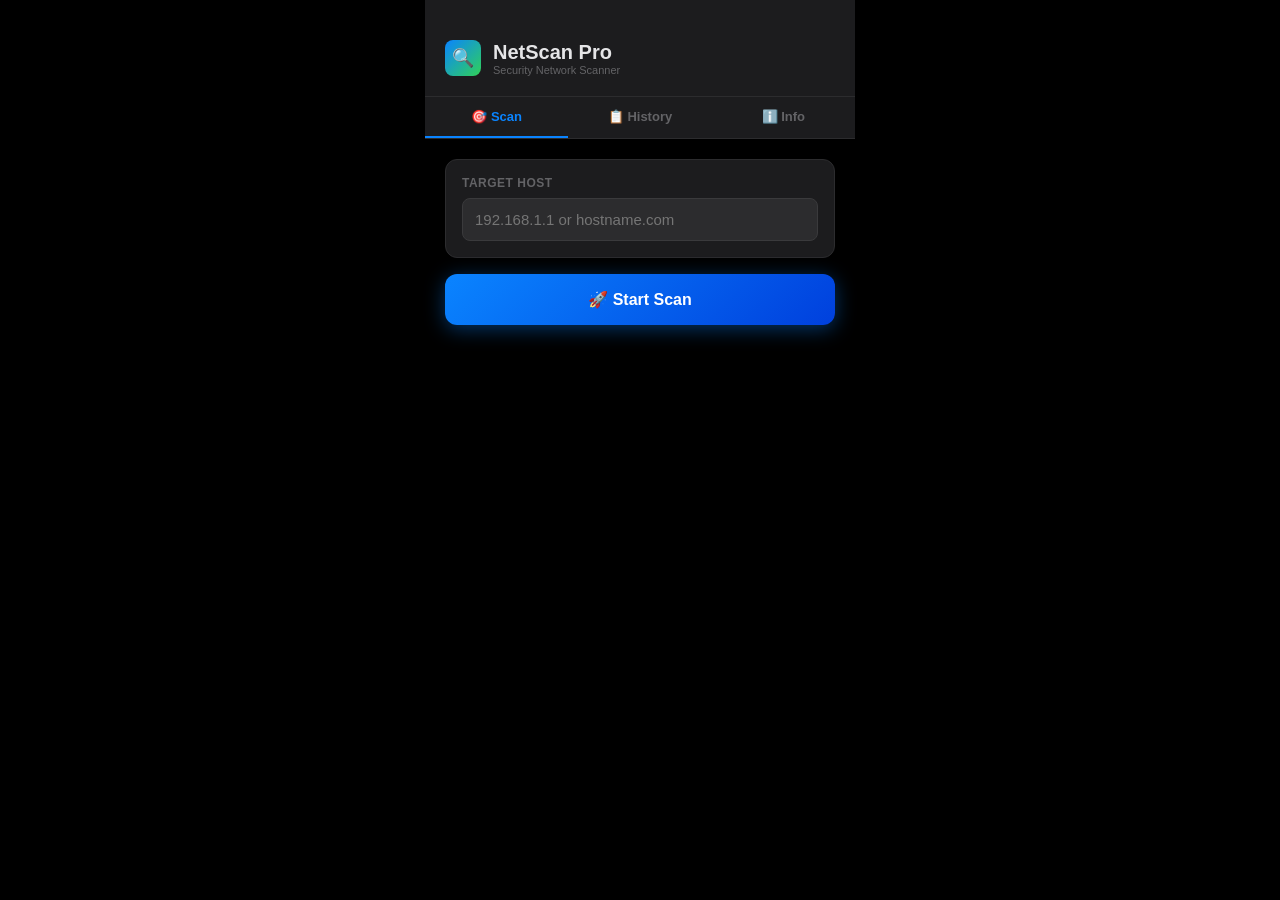
<file: index.html>
<!DOCTYPE html>
<html lang="en">
<head>
<meta charset="UTF-8">
<meta name="viewport" content="width=device-width, initial-scale=1.0, maximum-scale=1.0">
<title>NetScan Pro</title>
<style>
* { margin: 0; padding: 0; box-sizing: border-box; }
body {
  background: #000;
  color: #e5e5e7;
  font-family: -apple-system, sans-serif;
  max-width: 430px;
  margin: 0 auto;
}
.header {
  background: #1c1c1e;
  padding: 40px 20px 20px;
  border-bottom: 1px solid #2c2c2e;
}
.header-inner { display: flex; align-items: center; gap: 12px; }
.icon {
  width: 36px; height: 36px; border-radius: 8px;
  background: linear-gradient(135deg, #0a84ff, #30d158);
  display: flex; align-items: center; justify-content: center;
  font-size: 18px;
}
.title { font-size: 20px; font-weight: 700; }
.subtitle { font-size: 11px; color: #636366; }
.tabs {
  display: flex; background: #1c1c1e;
  border-bottom: 1px solid #2c2c2e;
}
.tab {
  flex: 1; padding: 12px; border: none;
  background: transparent; color: #636366;
  font-size: 13px; font-weight: 600; cursor: pointer;
  border-bottom: 2px solid transparent;
  transition: all 0.2s;
}
.tab.active { color: #0a84ff; border-bottom-color: #0a84ff; }
.content { padding: 20px; }
.card {
  background: #1c1c1e; border-radius: 12px;
  padding: 16px; margin-bottom: 16px;
  border: 1px solid #2c2c2e;
}
.label {
  font-size: 12px; color: #636366; margin-bottom: 8px;
  font-weight: 600; text-transform: uppercase; letter-spacing: 0.5px;
}
input {
  width: 100%; background: #2c2c2e;
  border: 1px solid #3a3a3c; border-radius: 8px;
  padding: 12px; color: #fff; font-size: 15px; outline: none;
}
.btn {
  width: 100%; padding: 16px;
  background: linear-gradient(135deg, #0a84ff, #0040dd);
  border: none; border-radius: 12px; color: #fff;
  font-size: 16px; font-weight: 700; cursor: pointer;
  margin-bottom: 20px;
  box-shadow: 0 4px 20px rgba(10,132,255,0.4);
}
.btn:disabled { background: #2c2c2e; box-shadow: none; }
.progress-bar {
  background: #2c2c2e; border-radius: 4px;
  height: 6px; overflow: hidden; margin-top: 8px;
}
.progress-fill {
  height: 100%;
  background: linear-gradient(90deg, #0a84ff, #30d158);
  border-radius: 4px; transition: width 0.3s ease;
}
.grid { display: grid; grid-template-columns: 1fr 1fr; gap: 10px; margin-bottom: 16px; }
.stat-card {
  background: #1c1c1e; border-radius: 12px; padding: 14px;
}
.stat-value { font-size: 22px; font-weight: 800; }
.stat-label { font-size: 11px; color: #636366; margin-top: 2px; }
.row {
  display: flex; justify-content: space-between;
  padding: 6px 0; border-bottom: 1px solid #2c2c2e;
}
.row-key { font-size: 13px; color: #aeaeb2; }
.row-val { font-size: 13px; font-weight: 500; }
.port-row {
  display: flex; align-items: center;
  justify-content: space-between;
  padding: 10px 0; border-bottom: 1px solid #2c2c2e;
}
.dot { width: 8px; height: 8px; border-radius: 50%; }
.port-name { font-size: 14px; font-weight: 600; }
.port-num { font-size: 11px; color: #636366; }
.badge {
  font-size: 11px; font-weight: 700; padding: 3px 8px;
  border-radius: 6px; text-transform: uppercase; letter-spacing: 0.5px;
}
.empty { text-align: center; color: #636366; padding: 40px 0; }
.empty-icon { font-size: 40px; margin-bottom: 12px; }
.section-title {
  font-size: 13px; color: #636366; font-weight: 600;
  margin-bottom: 12px; text-transform: uppercase; letter-spacing: 0.5px;
}
.info-title { font-size: 16px; font-weight: 700; margin-bottom: 6px; }
.info-desc { font-size: 13px; color: #aeaeb2; line-height: 1.5; }
.hidden { display: none; }
</style>
</head>
<body>

<div class="header">
  <div class="header-inner">
    <div class="icon">🔍</div>
    <div>
      <div class="title">NetScan Pro</div>
      <div class="subtitle">Security Network Scanner</div>
    </div>
  </div>
</div>

<div class="tabs">
  <button class="tab active" onclick="switchTab('scanner')">🎯 Scan</button>
  <button class="tab" onclick="switchTab('history')">📋 History</button>
  <button class="tab" onclick="switchTab('info')">ℹ️ Info</button>
</div>

<div class="content">

  <!-- SCANNER TAB -->
  <div id="tab-scanner">
    <div class="card">
      <div class="label">Target Host</div>
      <input id="targetInput" type="text" placeholder="192.168.1.1 or hostname.com" onkeydown="if(event.key==='Enter') startScan()"/>
    </div>

    <button class="btn" id="scanBtn" onclick="startScan()">🚀 Start Scan</button>

    <div id="progressSection" class="card hidden">
      <div style="display:flex;justify-content:space-between;margin-bottom:8px">
        <span id="stepText" style="font-size:13px;color:#aeaeb2"></span>
        <span id="progressText" style="font-size:13px;color:#0a84ff;font-weight:700">0%</span>
      </div>
      <div class="progress-bar">
        <div class="progress-fill" id="progressFill" style="width:0%"></div>
      </div>
    </div>

    <div id="resultsSection" class="hidden">
      <div class="grid" id="statsGrid"></div>
      <div class="card" id="hostCard"></div>
      <div class="card hidden" id="portsCard"></div>
    </div>
  </div>

  <!-- HISTORY TAB -->
  <div id="tab-history" class="hidden">
    <div id="historyList">
      <div class="empty">
        <div class="empty-icon">📋</div>
        <div>No scans yet. Run your first scan!</div>
      </div>
    </div>
  </div>

  <!-- INFO TAB -->
  <div id="tab-info" class="hidden">
    <div class="card"><div class="info-title">🔴 Critical Risk</div><div class="info-desc">Telnet (23), SMB (445) — Unencrypted or historically exploited. Disable immediately if not needed.</div></div>
    <div class="card"><div class="info-title">🟠 High Risk</div><div class="info-desc">FTP (21), RDP (3389), VNC (5900), MySQL (3306) — Commonly targeted. Restrict with firewall rules.</div></div>
    <div class="card"><div class="info-title">🟡 Medium Risk</div><div class="info-desc">SSH (22), SMTP (25), POP3/IMAP — Secure but require hardening and strong authentication.</div></div>
    <div class="card"><div class="info-title">🟢 Low Risk</div><div class="info-desc">HTTP (80), HTTPS (443), DNS (53) — Standard web services. Keep patched and monitored.</div></div>
    <div class="card"><div class="info-title">⚠️ Promiscuous Mode</div><div class="info-desc">Interface capturing all traffic — sign of a sniffer or monitoring tool on the network.</div></div>
    <div class="card"><div class="info-title">🔍 DNS Leaks</div><div class="info-desc">DNS leaks expose browsing activity. Use encrypted DNS (DoH/DoT) to mitigate.</div></div>
  </div>

</div>

<script>
const PORTS = [21,22,23,25,53,80,110,143,443,445,3306,3389,5900,8080,8443];
const SERVICES = {21:"FTP",22:"SSH",23:"Telnet",25:"SMTP",53:"DNS",80:"HTTP",110:"POP3",143:"IMAP",443:"HTTPS",445:"SMB",3306:"MySQL",3389:"RDP",5900:"VNC",8080:"HTTP-Alt",8443:"HTTPS-Alt"};
const RISKS = {21:"high",23:"critical",445:"critical",3389:"high",5900:"high",3306:"high",22:"medium",25:"medium",80:"low",443:"low",53:"low",8080:"low",8443:"low",110:"medium",143:"medium"};
const COLORS = {critical:"#ff2d55",high:"#ff9500",medium:"#ffcc00",low:"#34c759"};

let history = [];
let scanning = false;

const steps = [
  "Resolving hostname...","Sending ICMP ping...",
  "Detecting OS fingerprint...","Scanning common ports...",
  "Checking promiscuous mode...","Testing DNS configuration...",
  "Analyzing results..."
];

function switchTab(tab) {
  ["scanner","history","info"].forEach(t => {
    document.getElementById("tab-"+t).classList.add("hidden");
    document.querySelectorAll(".tab")[["scanner","history","info"].indexOf(t)].classList.remove("active");
  });
  document.getElementById("tab-"+tab).classList.remove("hidden");
  document.querySelectorAll(".tab")[["scanner","history","info"].indexOf(tab)].classList.add("active");
}

function rnd(min,max){ return Math.floor(Math.random()*(max-min+1))+min; }

function generateScan(target) {
  const openPorts = PORTS.filter(()=>Math.random()>0.6);
  return {
    target, ip: `${rnd(1,254)}.${rnd(1,254)}.${rnd(1,254)}.${rnd(1,254)}`,
    os: ["Linux 5.x","Windows Server 2019","Ubuntu 22.04","CentOS 8"][rnd(0,3)],
    openPorts: openPorts.map(p=>({port:p,service:SERVICES[p],risk:RISKS[p]})),
    scanTime: (Math.random()*3+1).toFixed(2),
    ttl: rnd(64,128),
    promisc: Math.random()>0.8,
    dnsLeak: Math.random()>0.7,
    timestamp: new Date().toLocaleTimeString()
  };
}

async function startScan() {
  if(scanning) return;
  const target = document.getElementById("targetInput").value.trim();
  if(!target) return;

  scanning = true;
  document.getElementById("scanBtn").disabled = true;
  document.getElementById("scanBtn").textContent = "⚡ Scanning...";
  document.getElementById("progressSection").classList.remove("hidden");
  document.getElementById("resultsSection").classList.add("hidden");

  for(let i=0;i<steps.length;i++){
    document.getElementById("stepText").textContent = steps[i];
    const pct = Math.round(((i+1)/steps.length)*100);
    document.getElementById("progressText").textContent = pct+"%";
    document.getElementById("progressFill").style.width = pct+"%";
    await new Promise(r=>setTimeout(r,400+Math.random()*300));
  }

  const result = generateScan(target);
  showResults(result);
  addHistory(result);

  scanning = false;
  document.getElementById("scanBtn").disabled = false;
  document.getElementById("scanBtn").textContent = "🚀 Start Scan";
  document.getElementById("progressSection").classList.add("hidden");
}

function showResults(r) {
  const critical = r.openPorts.filter(p=>p.risk==="critical").length;
  const high = r.openPorts.filter(p=>p.risk==="high").length;

  document.getElementById("statsGrid").innerHTML = `
    <div class="stat-card" style="border:1px solid #0a84ff33">
      <div class="stat-value" style="color:#0a84ff">${r.openPorts.length}</div>
      <div class="stat-label">Open Ports</div>
    </div>
    <div class="stat-card" style="border:1px solid #30d15833">
      <div class="stat-value" style="color:#30d158">${r.scanTime}s</div>
      <div class="stat-label">Scan Time</div>
    </div>
    <div class="stat-card" style="border:1px solid #ff2d5533">
      <div class="stat-value" style="color:#ff2d55">${critical}</div>
      <div class="stat-label">Critical</div>
    </div>
    <div class="stat-card" style="border:1px solid #ff950033">
      <div class="stat-value" style="color:#ff9500">${high}</div>
      <div class="stat-label">High Risk</div>
    </div>`;

  document.getElementById("hostCard").innerHTML = `
    <div class="section-title">Host Details</div>
    ${[["Target",r.target],["IP Address",r.ip],["OS Detected",r.os],["TTL",r.ttl],
      ["Promisc Mode",r.promisc?"⚠️ DETECTED":"✅ Clean"],
      ["DNS Leaks",r.dnsLeak?"⚠️ DETECTED":"✅ Clean"]
    ].map(([k,v])=>`
      <div class="row">
        <span class="row-key">${k}</span>
        <span class="row-val" style="color:${String(v).includes("DETECTED")?"#ff9500":"#e5e5e7"}">${v}</span>
      </div>`).join("")}`;

  if(r.openPorts.length>0){
    document.getElementById("portsCard").classList.remove("hidden");
    document.getElementById("portsCard").innerHTML = `
      <div class="section-title">Open Ports (${r.openPorts.length})</div>
      ${r.openPorts.map(p=>`
        <div class="port-row">
          <div style="display:flex;align-items:center;gap:10px">
            <div class="dot" style="background:${COLORS[p.risk]}"></div>
            <div>
              <div class="port-name">${p.service}</div>
              <div class="port-num">Port ${p.port}</div>
            </div>
          </div>
          <span class="badge" style="background:${COLORS[p.risk]}22;color:${COLORS[p.risk]}">${p.risk}</span>
        </div>`).join("")}`;
  }

  document.getElementById("resultsSection").classList.remove("hidden");
}

function addHistory(r) {
  history.unshift(r);
  if(history.length>10) history.pop();
  const list = document.getElementById("historyList");
  list.innerHTML = history.map(h=>`
    <div class="card">
      <div style="display:flex;justify-content:space-between;margin-bottom:4px">
        <span style="font-weight:600;font-size:15px">${h.target}</span>
        <span style="font-size:11px;color:#636366">${h.timestamp}</span>
      </div>
      <div style="font-size:12px;color:#aeaeb2">${h.ip} • ${h.openPorts.length} open ports • ${h.scanTime}s</div>
    </div>`).join("");
}
</script>
</body>
</html>
</file>
